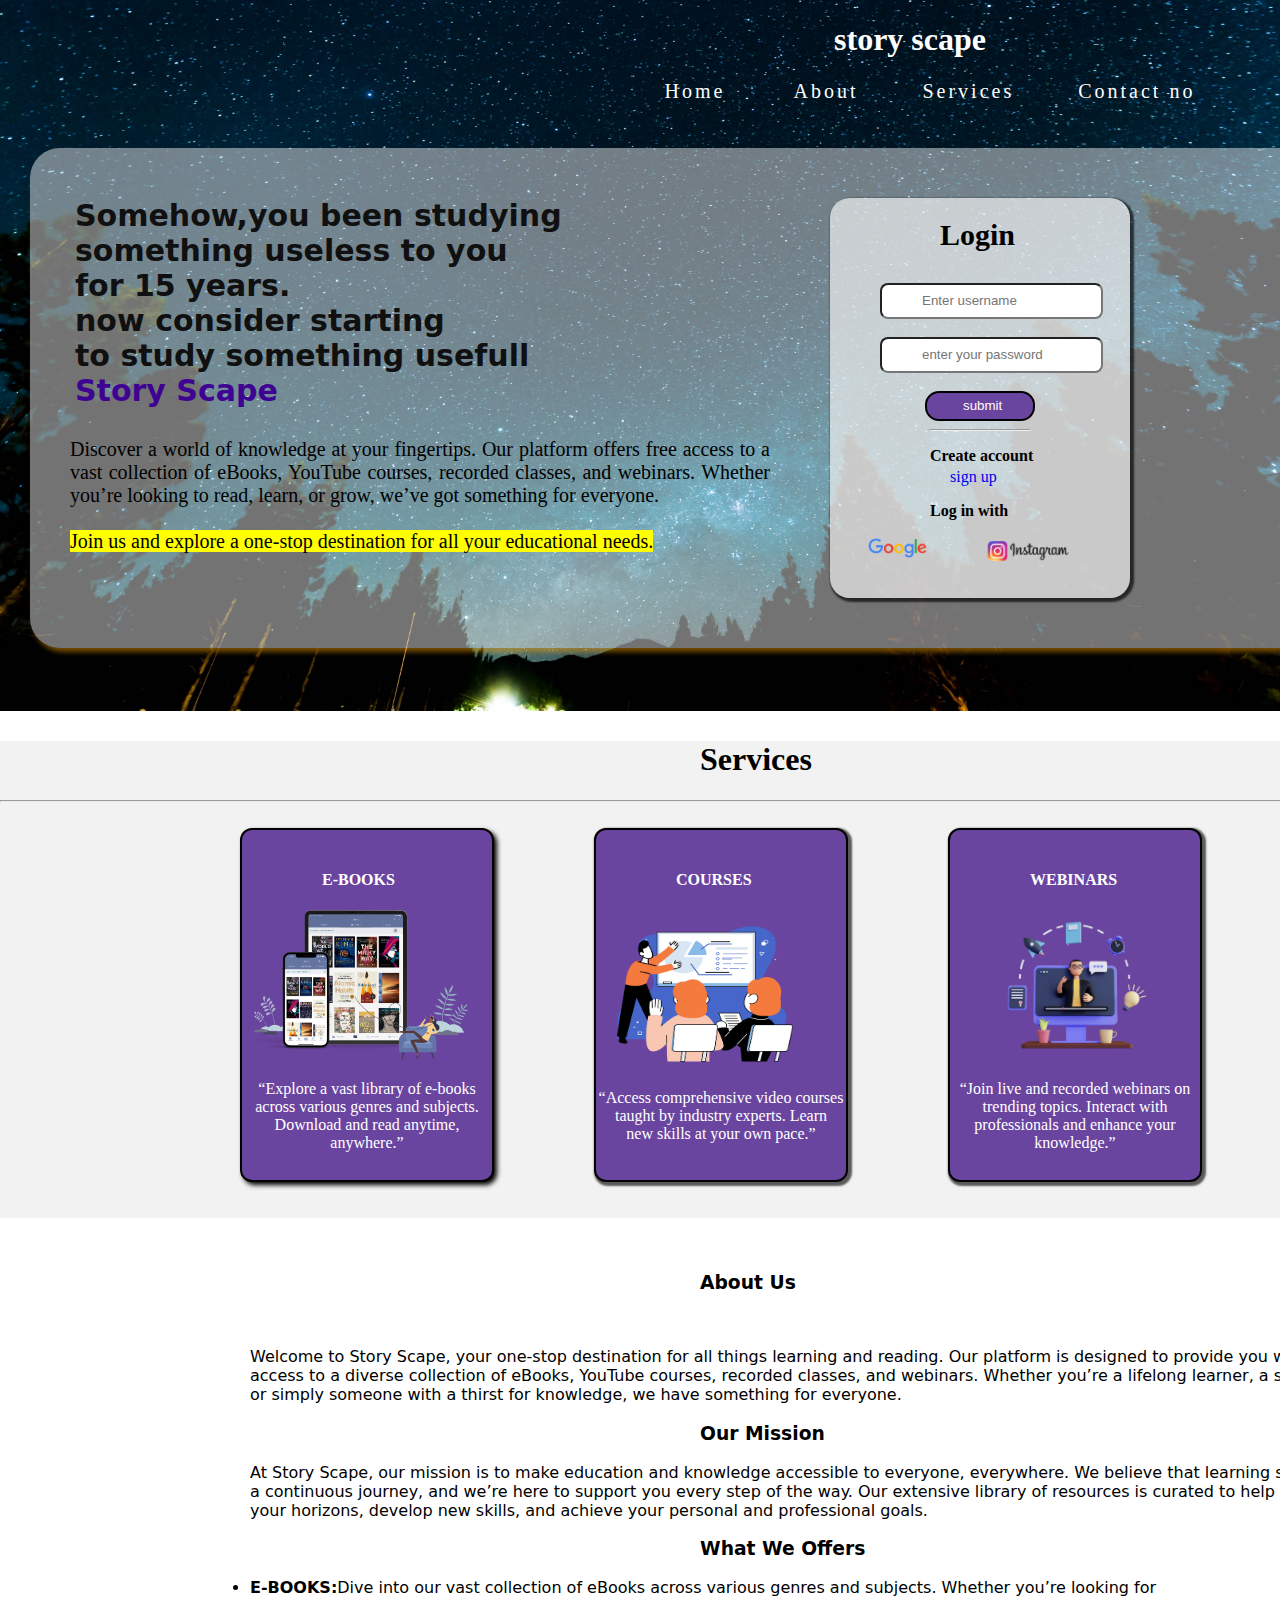
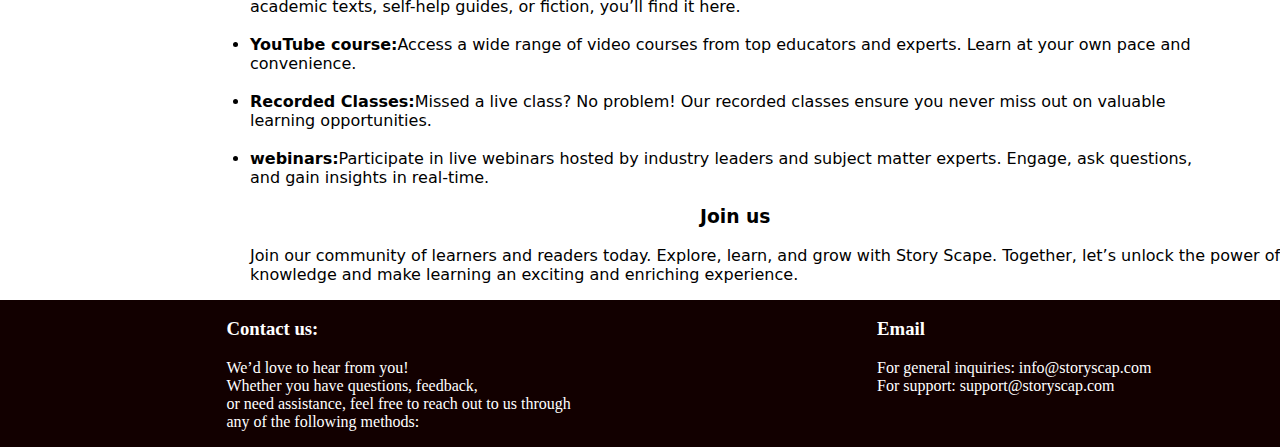
<file: index.html>
<!DOCTYPE html>
<html lang="en">
<head>
    <meta charset="UTF-8">
    <meta name="viewport" content="width=device-width, initial-scale=1.0">
    <title>story scape</title>
    <link rel="stylesheet" href="conect.css">
    <link rel="shortcut icon" href="./img/logo.png" type="image/x-icon">
</head>
<body>
    <div id="start">
        <h1>story scape</h1>
          <nav id="nav" >
            <a href="index.html">Home</a>.
            <a href="#info">About</a>
            <a href="#section">Services</a>
            <a href="#con">Contact no</a>
          </nav>
    </div>

    
<div id="box">
    
        <div id="text">
           <h3><strong>Somehow,you been studying <br> something useless to you <br>for 15 years. <br> now consider starting <br> to study something usefull<br><span id="hed">Story Scape</span></strong></h3>
        <p >Discover a world of knowledge at your fingertips. Our platform offers free access to a vast collection of eBooks, YouTube courses, recorded classes, and webinars. Whether you’re looking to read, learn, or grow, we’ve got something for everyone. <br><br><mark>Join us and explore a one-stop destination for all your educational needs.</mark> </p></strong>
        </div>
    <div id="login">
        <h4>Login</h4>
        <form action="put homepage link">
            <input type="text" placeholder="Enter username" ><br><br>
            <input type="password" placeholder="enter your password"> <br><br>
            <button id="sub"><a href="./frontpage.html">submit</a></button>
            <br><hr width="100px">
            <strong><p>Create account</p></strong>
            <a href="sign up.html" class="sign">sign up</a>
            
            <br>
            <strong><p>Log in with </p></strong>
            <a href=""><img src="./img/google.png" alt="" height="50px"></a>
            <a href=""><img src="./img/IG.png" alt="" height="20px" id="ii"></a>
        </form>
 </div>
    </div><br><br><br><br>
        <div id="section">
            <div id="Services"><strong><h1>Services</h1></strong></div>
            <hr><br>

             <div id="ff">
                  <div id="ebook" >
                      <strong> <h4>E-BOOKS</h4></strong>
                     <img src="./img/ebook.png" alt="" height="150px">
                     <p> “Explore a vast library of e-books across various genres and subjects. Download and read anytime, anywhere.”</p>
     
                      </div>
     
                    <div id="course">
                       <strong><h4>COURSES</h4></strong>
                      <img src="./img/courses2.webp" alt="" height="150" width="200">
                      <p>“Access comprehensive video courses taught by industry experts. Learn <br> new skills at your own pace.”</p>
                     </div>

                         <div id="webinars">
                               <strong><h4>WEBINARS</h4></strong>
                               <img src="./img/webinars.png" alt="" height="150">
                           <p> “Join live and recorded webinars on trending topics. Interact with professionals and enhance your knowledge.”</p>
             </div>
          </div><br><br>
    </div><br><br>


<div id="info">
    
<strong><h3>About Us</h3></strong><br>

<p>Welcome to Story Scape, your one-stop destination for all things learning and reading. Our platform is designed to provide you with free <br>access to a diverse collection of eBooks, YouTube courses, recorded classes, and webinars. Whether you’re a lifelong learner, a student,<br> or simply someone with a thirst for knowledge, we have something for everyone.
</p>
   
        <strong><h3>Our Mission</h3></strong>

        <p>  At Story Scape, our mission is to make education and knowledge accessible to everyone, everywhere. We believe that learning should be <br>a continuous journey, and we’re here to support you every step of the way. Our extensive library of resources is curated to help you expand <br>your horizons, develop new skills, and achieve your personal and professional goals.
    </p>
    
        <h3>What We Offers</h3>
       <ul>
            <li><strong>E-BOOKS:</strong>Dive into our vast collection of eBooks across various genres and subjects. Whether you’re looking for academic texts, self-help guides, or fiction, you’ll find it here.</li><br>
            <li><strong>YouTube course:</strong>Access a wide range of video courses from top educators and experts. Learn at your own pace and convenience.</li><br>
            <li><strong>Recorded Classes:</strong>Missed a live class? No problem! Our recorded classes ensure you never miss out on valuable learning opportunities.</li><br>
            <li><strong>webinars:</strong>Participate in live webinars hosted by industry leaders and subject matter experts. Engage, ask questions, and gain insights in real-time.</li>
        </ul>
        <h3>Join us</h3>
        <p id="pg"> Join our community of learners and readers today. Explore, learn, and grow with Story Scape. Together, let’s unlock the power of <br>knowledge and make learning an exciting and enriching experience.
    </p>
</div>

<div id="con">
<div>
 <h3>Contact us:</h3>
<p>We’d love to hear from you! <br> Whether you have questions, feedback, <br> or need assistance, feel free to reach out to us through <br> any of the following methods:</p>
</div>

<div id="e">
    <h3>Email </h3>
    <p>For general inquiries: info@storyscap.com <br>
        For support: support@storyscap.com <br></p>
</div>

<div id="ad">
    <h3>Address:</h3>
<p>[story scape] <br>
123 Learning Lane, <br>
Knowledge City, <br>
Education State,5000073  <br></p>
</div>
</div>


</body>
</html>
</file>
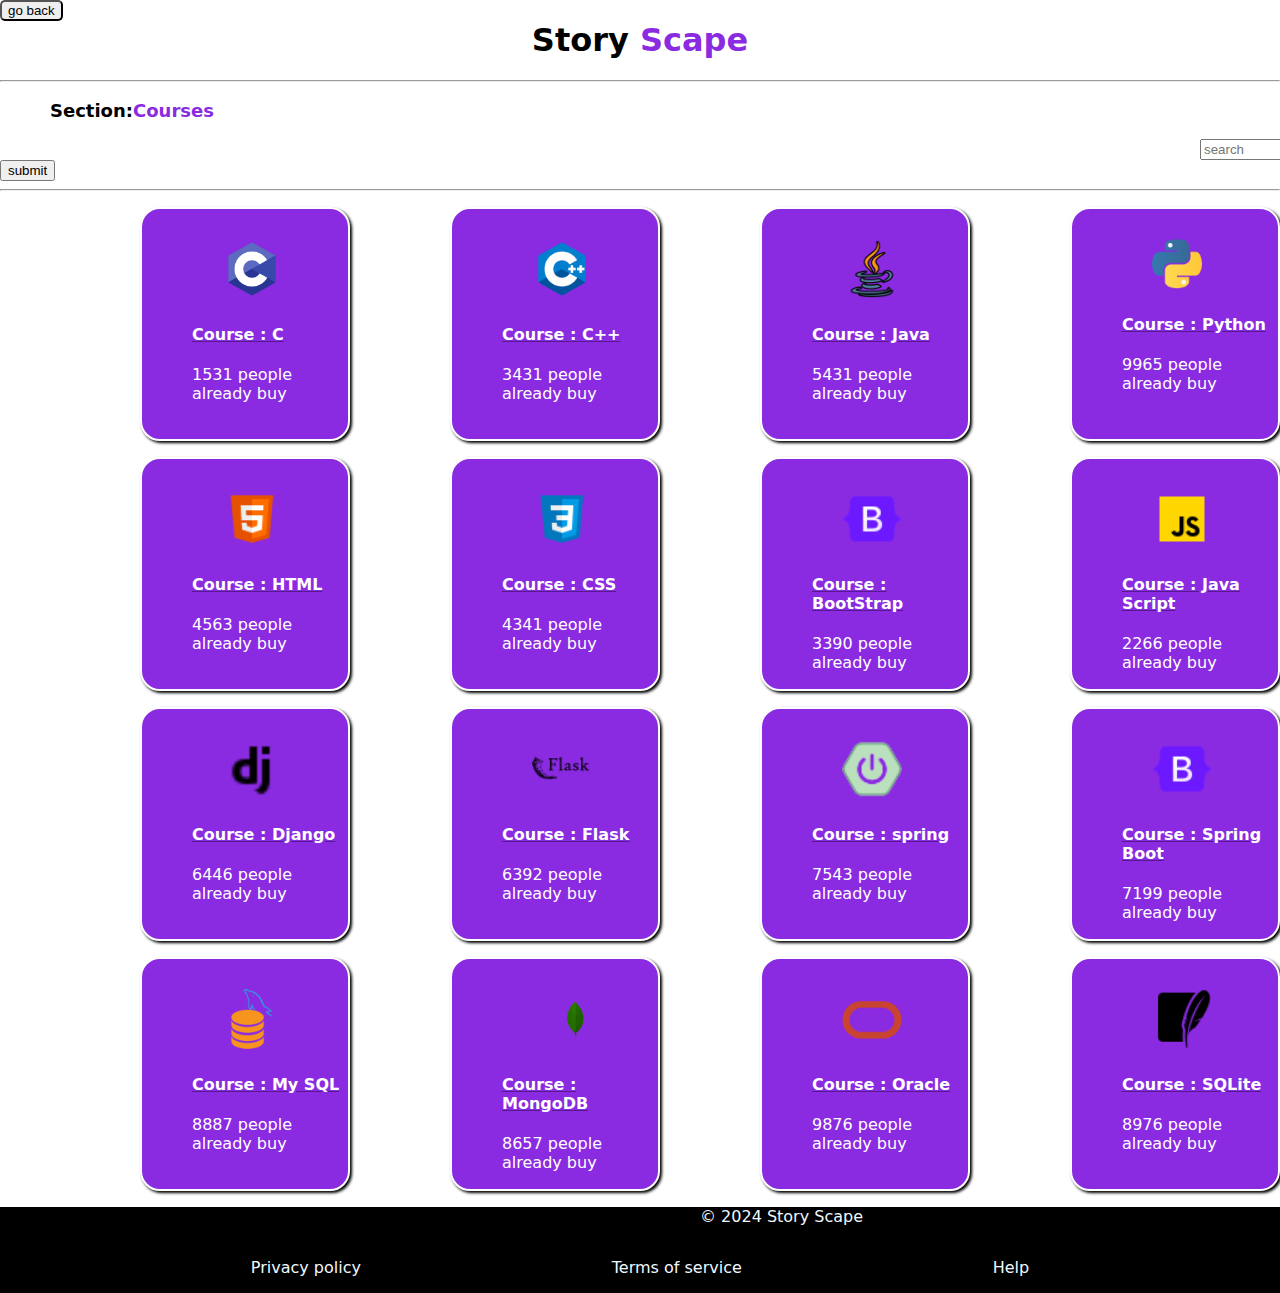
<file: courses.html>
<!DOCTYPE html>
<html lang="en">
<head>
    <meta charset="UTF-8">
    <meta name="viewport" content="width=device-width, initial-scale=1.0">
    <title>Document</title>
    <link rel="stylesheet" href="courses.css">
    <link rel="shortcut icon" href="img/logo.png" type="image/x-icon">
</head>
<body>
    <header>
        <a href="frontpage.html"><button id="bu">go back</button></a>
        <h1>Story <span>Scape</span></h1>
        <hr>
        <h3>Section:<span>Courses</span></h3>
        <input type="text" placeholder="search" id="in">
        <button>submit</button>
        
        <hr>
    </header>

    <main>
      <ul>
        <li>
          <a href=""><img src="img/letter_c.png" alt="lang c" height="60" >
            <h4>Course : C</h4>
        </a><span class="total">1531 people already buy</span></li>

        <li>
          <a href=""><img src="img/letter_c++.png" alt="lang c+" height="60">
            <h4>Course : C++</h4>
        </a><span class="total">3431 people already buy</span></li>

        <li>
          <a href=""><img src="img/letter_java.webp" alt="lang java" height="60">
            <h4>Course : Java</h4>
        </a> <span class="total">5431 people already buy</span></li>

        <li >
          <a href=""><img src="img/letter_python.webp" alt="lang py" height="50" >
            <h4>Course : Python </h4>
          </a><span class="total">9965 people already buy  </span></li>
      </ul>
      <ul>
        <li><a href=""><img src="img/letter html.png" alt="" height="60"><h4>Course : HTML</h4></a><span class="total">4563 people already buy</span></li>
        <li><a href=""><img src="img/letter css.png" alt="" height="60"><h4>Course : CSS</h4></a><span class="total">4341 people already buy</span></li>
        <li><a href=""><img src="img/letter boot.png" alt="" height="60"><h4>Course : BootStrap</h4></a><span class="total">3390 people already buy</span></li>
        <li><a href=""><img src="img/letter js.png" alt="" height="60"><h4>Course : Java Script</h4></a><span class="total">2266 people already buy</span></li>
      </ul>
      <ul>
        <li><a href=""><img src="img/letter dj.png" alt="" height="60"><h4>Course : Django</h4></a><span class="total">6446 people already buy</span></li>
        <li><a href=""><img src="img/letter flsk.png" alt="" height="60"><h4>Course : Flask</h4></a><span class="total">6392 people already buy</span></li>
        <li><a href=""><img src="img/letter spring.png" alt="" height="60"><h4>Course : spring</h4></a><span class="total">7543 people already buy</span></li>
        <li><a href=""><img src="img/letter boot.png" alt="" height="60"><h4>Course : Spring Boot</h4></a><span class="total">7199 people already buy</span></li>
      </ul>
      <ul>
        <li><a href=""><img src="img/letter mysql.png" alt="" height="60"><h4>Course : My SQL</h4></a><span class="total">8887 people already buy</span></li>
        <li><a href=""><img src="img/letter MongoDB.png" alt="" height="60"><h4>Course : MongoDB</h4></a><span class="total">8657 people already buy</span></li>
        <li><a href=""><img src="img/letter ora.png" alt="" height="60"><h4>Course : Oracle</h4></a><span class="total">9876 people already buy</span></li>
        <li><a href=""><img src="img/letter-sqlite.png" alt="" height="60"><h4>Course : SQLite</h4></a><span class="total">8976 people already buy</span></li>
      </ul>

    <footer id="fot">
        <p id="p"> &copy; 2024 Story Scape</p><br>
        <div id="p2">
            <p >Privacy policy </p>
            <p>Terms of service</p>
            <p> Help</p>
        </div>
    </footer>
</body>
</html>
</file>
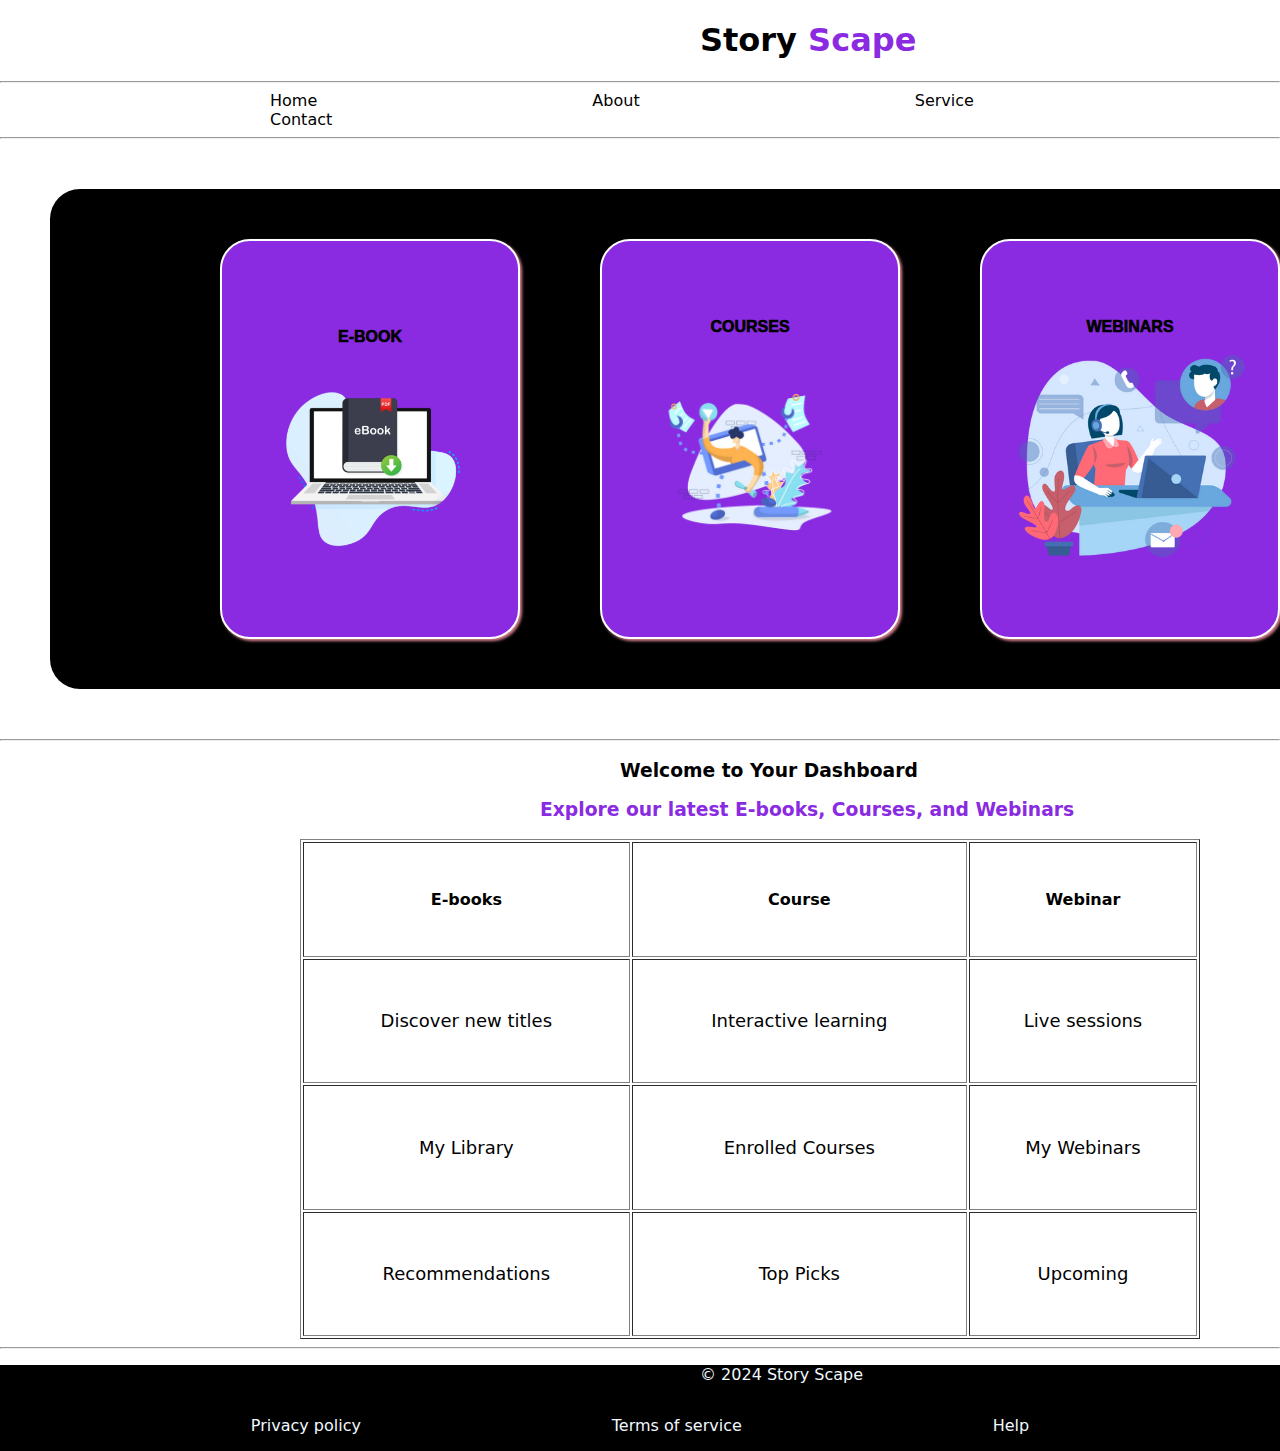
<file: frontpage.html>
<!DOCTYPE html>
<html lang="en">
<head>
    <meta charset="UTF-8">
    <meta name="viewport" content="width=device-width, initial-scale=1.0">
    <title>Menu</title>
    <link rel="stylesheet" href="frontpage.css">
    <link rel="shortcut icon" href="./img/logo.png" type="image/x-icon">
</head>
<body>
    <header id="h">
        <h1 id="title">Story <span>Scape</span></h1>
        
        <hr>
        <a href="./index.html">Home</a>
        <a href="">About</a>
        <a href="">Service</a>
        <a href="">Contact</a>
    </header>
    <hr>
    <div id="tt" >
       <a href="inebook.html"><button id="book"><p>E-BOOK</p>
        <img src="./img/eb2.png" alt="" height="200px" id="eb">
    </button></a>

        <a href="courses.html"><button id="Cou"><p>COURSES</p>
        <img src="./img/css22.webp" alt="" height="220px"></button></a>

        <a href="web.html"><button id="Web"><p>WEBINARS</p>
        <img src="./img/wb3.png" alt="" height="220px"></button></a>
    </div>
<hr>
         <table  id="teb" border="1">
            <h3 id="tb"> Welcome to Your Dashboard <br>
             <h3 id="tb2">Explore our latest E-books, Courses, and Webinars</h3>
            </h3>
        <tr id="ttt">
            <th>E-books</th>
            <th>Course</th>
            <th>Webinar</th>
        </tr>
        <tr>
            <td><a href="">Discover new titles </a></td>
            <td><a href="">Interactive learning</a></td>
            <td><a href=""> Live sessions</a></td>
        </tr>
        <tr>
            <td><a href=""> My Library</a></td>
            <td><a href="">Enrolled Courses</a></td>
            <td><a href=""> My Webinars</a></td>
        </tr>
        <tr>
            <td><a href="">Recommendations</a></td>
            <td><a href="">Top Picks</a></td>
            <td><a href="">Upcoming </a></td>
        </tr>
    </table>
<hr>
<footer id="fot">
    <p id="p"> &copy; 2024 Story Scape</p><br>
    <div id="p2">
        <p >Privacy policy </p>
        <p>Terms of service</p>
        <p> Help</p>
    </div>
</footer>
</body>
</html>
</file>
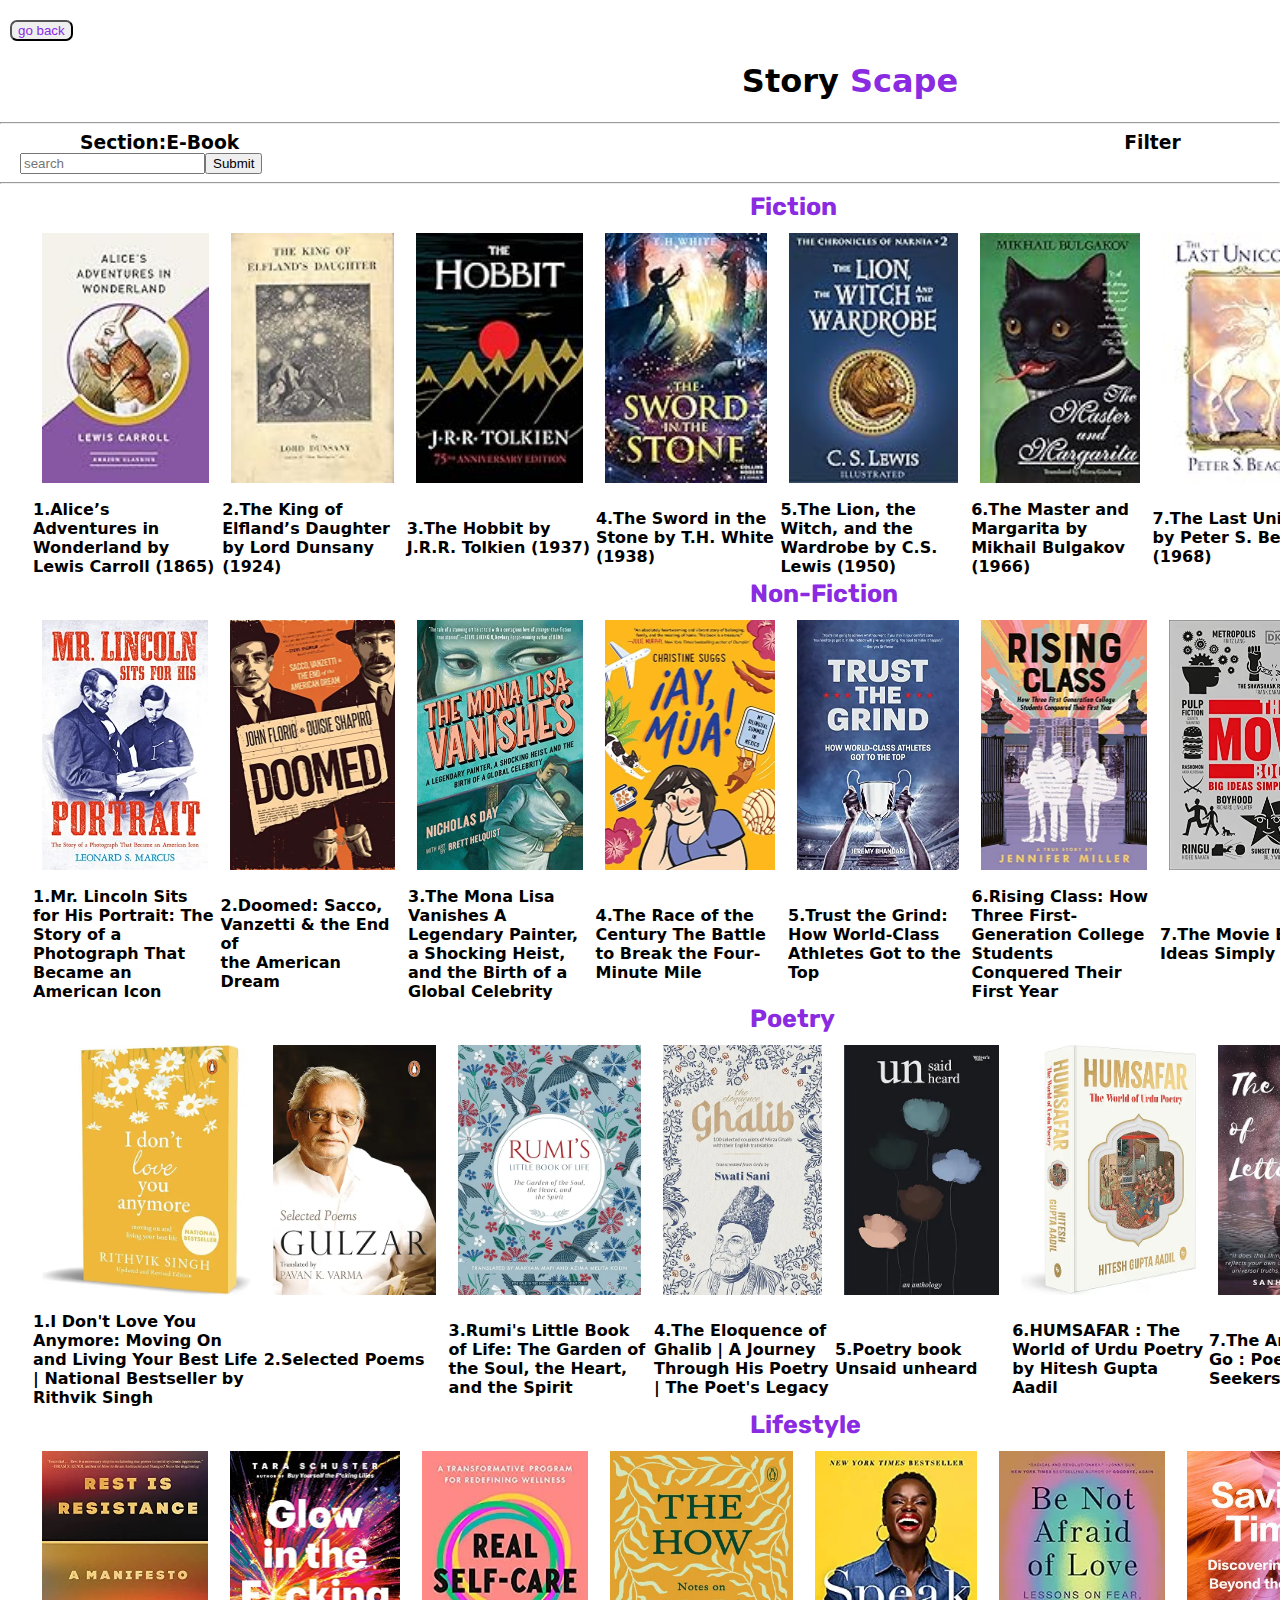
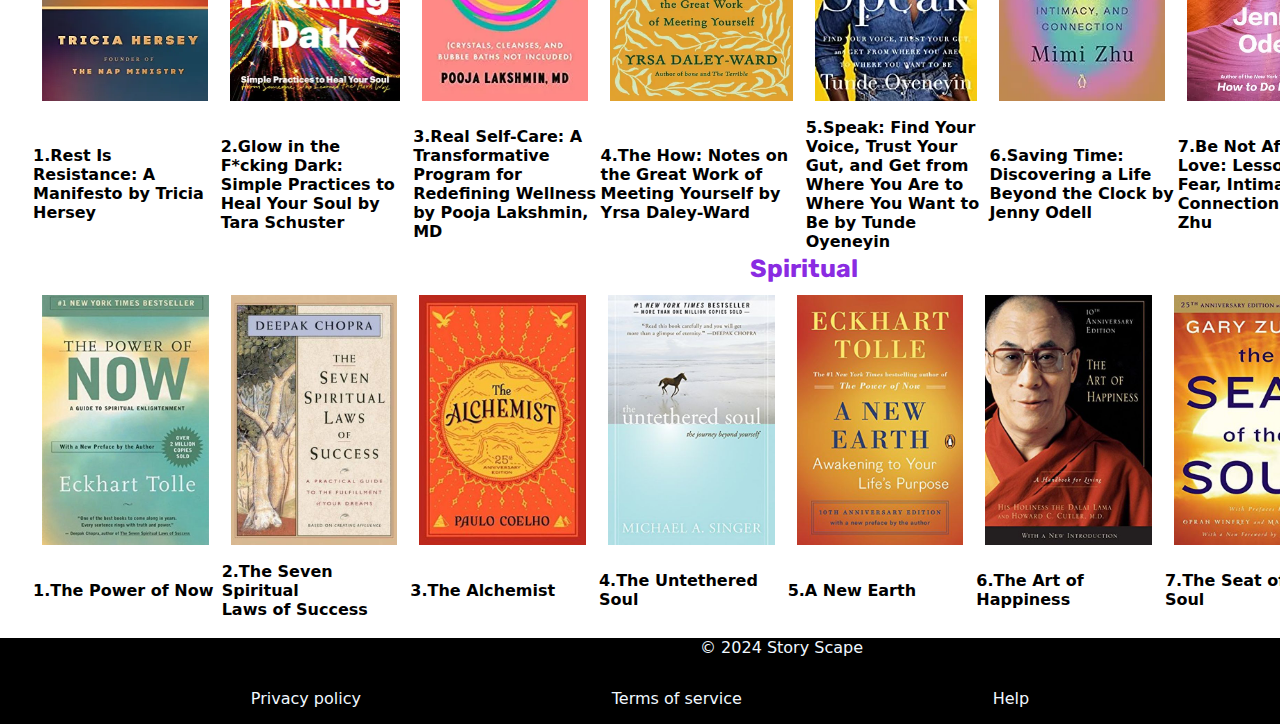
<file: inebook.html>
<!DOCTYPE html>
<html lang="en">
<head>
    <meta charset="UTF-8">
    <meta name="viewport" content="width=device-width, initial-scale=1.0">
    <title>E-book</title>
    <link rel="stylesheet" href="inebook.css">
    <link rel="shortcut icon" href="logo.png" type="image/x-icon">
</head>
<body>
    <header>
        <a href="./frontpage.html"><button id="go">go back </button></a>
        <div id="he"><h1>Story <span>Scape</span></h1>
        <hr>
        <h3>Section:E-Book</h3> <h3 id="fi">Filter</h3>
        <input type="text" placeholder="search" id="src"><button>Submit</button>
        
    </div>
        <hr>
     </header>

    <main>
        <div id="cat">Fiction</div>
        <table id="books">
            <th><img src="./img/f1.jpg" alt="" height="250px" > </th>
            <th><img src="./img/f2.jpg" alt="" height="250"></th>
            <th><img src="./img/f3.jpg" alt="" height="250"></th>
            <th><img src="./img/f4.jpg" alt="" height="250"></th>
            <th><img src="./img/f5.jpg" alt="" height="250"></th>
            <th><img src="./img/f6.jpg" alt="" height="250"></th>
            <th><img src="./img/f7.jpg" alt="" height="250"></th>
             <tr>
                <td><b>1.Alice’s Adventures in Wonderland by Lewis Carroll (1865)</b></td>
                <td><b>2.The King of Elfland’s Daughter by Lord Dunsany (1924)</b></td>
                <td><b>3.The Hobbit by J.R.R. Tolkien (1937)</b></td>
                <td><b>4.The Sword in the Stone by T.H. White (1938)</td>
                <td><b>5.The Lion, the Witch, and the Wardrobe by C.S. Lewis (1950)</td>
                <td><b>6.The Master and Margarita by Mikhail Bulgakov (1966)</td>
                <td><b>7.The Last Unicorn by Peter S. Beagle (1968)</td>
             </tr>
        </table>
        
            <div id="cat">Non-Fiction</div>
        <table id="books">
            <th><img src="./img/n1.webp" alt="" height="250"></th>
            <th><img src="./img/n2.webp" alt="" height="250"></th>
            <th><img src="./img/n3.webp" alt="" height="250"></th>
            <th><img src="./img/n4.webp" alt="" height="250"></th>
            <th><img src="./img/n5.webp" alt="" height="250"></th>
            <th><img src="./img/n6.webp" alt="" height="250"></th>
            <th><img src="./img/n7.webp" alt="" height="250"></th>

            <tr>
                <td><b>1.Mr. Lincoln Sits for His Portrait: The Story of a Photograph That Became an American Icon</b></td>
                <td><b>2.Doomed: Sacco, Vanzetti & the End of <br>the American Dream</b></td>
                <td><b>3.The Mona Lisa Vanishes A Legendary Painter, a Shocking Heist,<br> and the Birth of a Global Celebrity</b></td>
                <td><b>4.The Race of the Century The Battle to Break the Four-Minute Mile</b></td>
                <td><b>5.Trust the Grind: How World-Class Athletes Got to the Top</b></td>
                <td><b>6.Rising Class: How Three First-Generation College Students Conquered Their First Year</b></td>
                <td><b>7.The Movie Book: Big Ideas Simply Explained</b></td>
            </tr>
        </table>

        <div id="cat">Poetry</div>
        <table id="books">
            <th><img src="./img/p1.webp" alt="" height="250px"></th>
            <th><img src="./img/p2.webp" alt="" height="250px"></th>
            <th><img src="./img/p3.webp" alt="" height="250px"></th>
            <th><img src="./img/p4.webp" alt="" height="250px"></th>
            <th><img src="./img/p5.webp" alt="" height="250px"></th>
            <th><img src="./img/p6.webp" alt="" height="250px"></th>
            <th><img src="./img/p7.webp" alt="" height="250px"></th>
        
        <tr><td>
           <b>1.I Don't Love You Anymore: Moving On and Living Your Best Life | National Bestseller by Rithvik Singh </b></td>
           <td><b>2.Selected Poems </b></td>
           <td><b>3.Rumi's Little Book of Life: The Garden of the Soul, the Heart, and the Spirit</b></td>
           <td><b>4.The Eloquence of Ghalib | A Journey Through His Poetry | The Poet's Legacy</b></td>
           <td><b>5.Poetry book Unsaid unheard</b></td>
           <td><b>6.HUMSAFAR : The World of Urdu Poetry by Hitesh Gupta Aadil</b></td>
           <td><b>7.The Art of Letting Go : Poetry for the Seekers</b></td>
        </tr>
        </table>
        <div id="cat">Lifestyle</div>
        <table id="books">
            <th><img src="./img/l1.webp" alt="" height="250"></th>
            <th><img src="./img/l2.webp" alt="" height="250"></th>
            <th><img src="./img/l3.webp" alt="" height="250"></th>
            <th><img src="./img/l4.webp" alt="" height="250"></th>
            <th><img src="./img/l5.webp" alt="" height="250"></th>
            <th><img src="./img/l6.webp" alt="" height="250"></th>
            <th><img src="./img/l7.webp" alt="" height="250" ></th>


            <tr>
                <td><b>1.Rest Is Resistance: A Manifesto by Tricia Hersey</b></td>
                <td><b>2.Glow in the F*cking Dark: Simple Practices to Heal Your Soul by Tara Schuster</b></td>
                <td><b>3.Real Self-Care: A Transformative Program for Redefining Wellness by Pooja Lakshmin, MD</b></td>
                <td><b>4.The How: Notes on the Great Work of Meeting Yourself by Yrsa Daley-Ward</b></td>
                <td><b>5.Speak: Find Your Voice, Trust Your Gut, and Get from Where You Are to Where You Want to Be by Tunde Oyeneyin</b></td>
                <td><b>6.Saving Time: Discovering a Life Beyond the Clock by Jenny Odell</b></td>
                <td><b>7.Be Not Afraid of Love: Lessons on Fear, Intimacy, and Connection by Mimi Zhu</b></td>
            </tr>
        </table>

        <div id="cat"> Spiritual</div>
        <table id="books">
            <th><img src="./img/s1.jpg" alt=""  height="250"></th>
            <th><img src="./img/s2.jpg" alt="" height="250"></th>
            <th><img src="./img/s3.jpg" alt="" height="250"></th>
            <th><img src="./img/s4.jpg" alt="" height="250"></th>
            <th> <img src="./img/s5.jpg" alt="" height="250"></th>
            <th><img src="./img/s6.jpg" alt="" height="250"></th>
            <th><img src="./img/s7.jpg" alt="" height="250"></th>
            <th><img src="./img/s8.jpg" alt="" height="250"></th>

            <tr>
                <td><b>1.The Power of Now</b></td>
                <td><b>2.The Seven Spiritual <br>Laws of Success</b></td>
                <td><b>3.The Alchemist</b></td>
                <td><b>4.The Untethered Soul</b></td>
                <td><b>5.A New Earth</b></td>
                <td><b>6.The Art of Happiness</b></td>
                <td><b>7.The Seat of the Soul</b></td>
                <td><b>8.Autobiography of a Yogi</b></td>
            </tr>
        </table>
         </main>

    <footer id="fo">
        <p id="p"> &copy; 2024 Story Scape</p><br>
    <div id="p2">
        <p >Privacy policy </p>
        <p>Terms of service</p>
        <p> Help</p>
    </div>
    </footer>
    
</body>
</html>
</file>
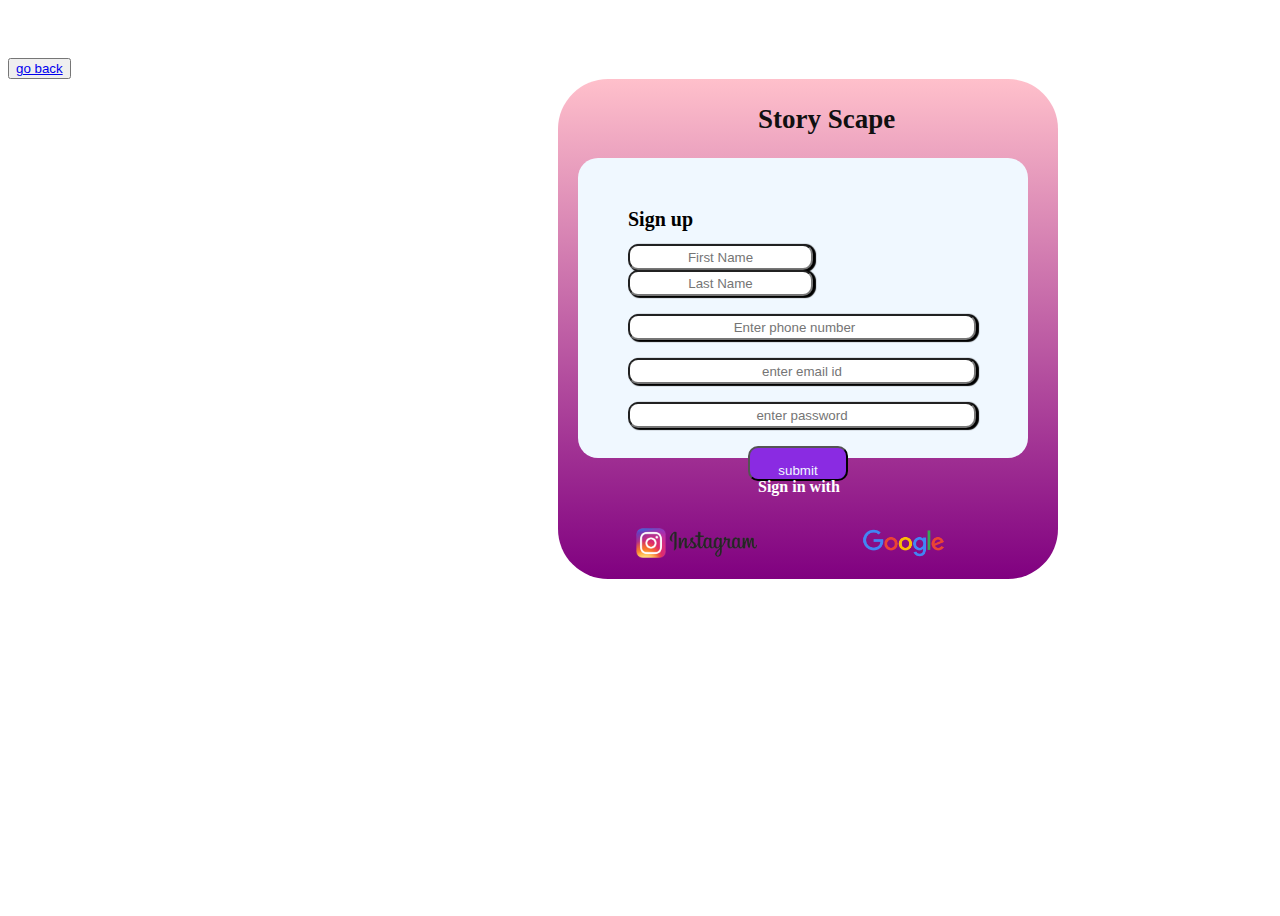
<file: sign up.html>
<!DOCTYPE html>
<html lang="en">
<head>
    <meta charset="UTF-8">
    <meta name="viewport" content="width=device-width, initial-scale=1.0">
    <title>sign in</title>
    <link rel="stylesheet" href="sign up.css">
    <link rel="shortcut icon" href="logo.png" type="image/x-icon">
    
</head>
<body>
    <div id="b"><button><a href="index.html">go back</a></button></div>
        <div id="f">
            <div id="h"><h2>Story Scape</h2></div>

            <div id="l">
                <h4>Sign up </h4>
                <form action="./frontpage.html" id="for">
                <input type="text" id="fn" placeholder="First Name">
                <input type="text" id="ln" placeholder="Last Name"> <br><br>
                <input type="number" placeholder="Enter phone number" id="number"> <br><br>
                <input type="email" placeholder="enter email id" id="email"> <br><br>
                <input type="password" placeholder="enter password" id="password"> <br><br>
                <button id="s"><p>submit</p></button>
                </form>
            </div>

            <div id="or"> 
                <p>Sign in with </p>
                <img src="./img/IG.png" height="30px" id="ig">
                <img src="./img/google.png" alt="" height="80px" id="goo">
            </div>
        
        </div>


</body>
</html>
</file>
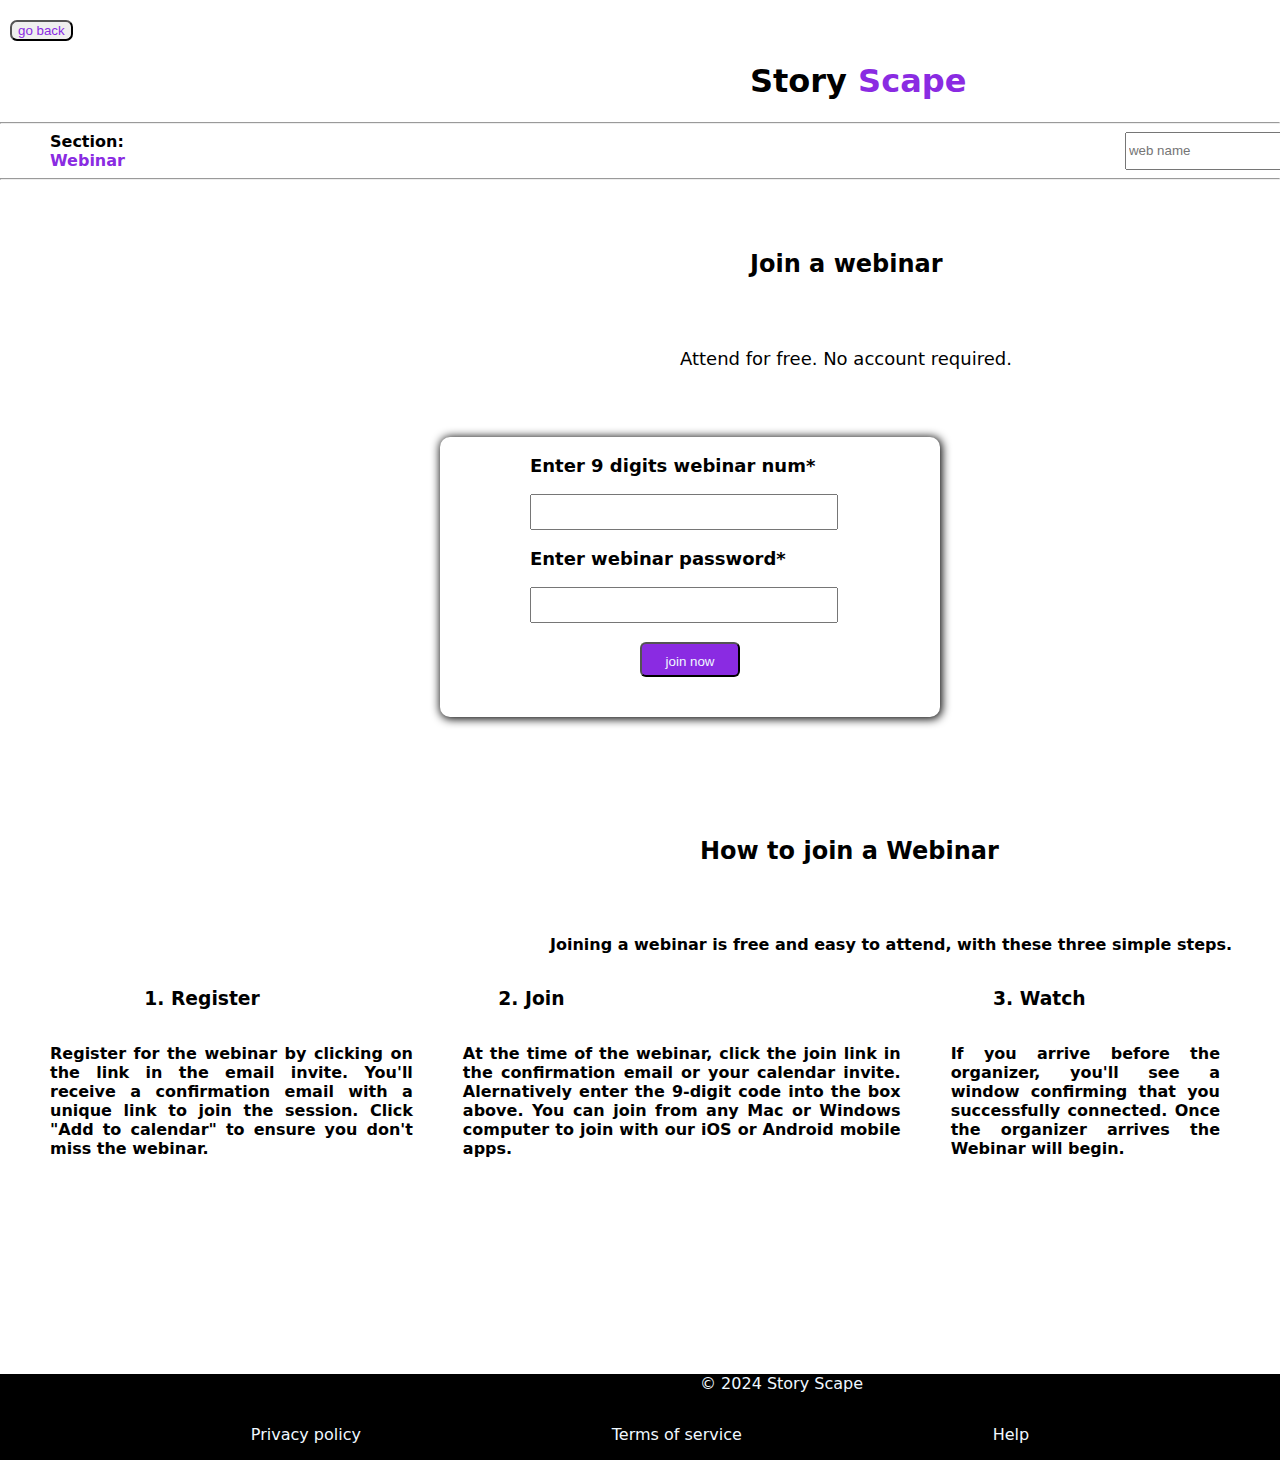
<file: web.html>
<!DOCTYPE html>
<html lang="en">
<head>
    <meta charset="UTF-8">
    <meta name="viewport" content="width=device-width, initial-scale=1.0">
    <title>Story Scape-web</title>
    <link rel="stylesheet" href="web.css">
    <link rel="shortcut icon" href="img/logo.png" type="image/x-icon">
</head>
<body>
    <a href="frontpage.html"><button id="go">go back</button></a>
    <h1>Story <span class="col">Scape</span></h1>
    <hr>
    <div id="top"><Section>Section: <span class="co">Webinar</span></Section> <input type="text" placeholder="web name"  class="se"><button>Search</button></div>
    <hr>
    <h2>Join a webinar</h2>
    <p id="aa">Attend for free. No account required.</p>
 <div class="de">
        <div class="dd">
            <form action="frontpage.html">
                <p class="data">Enter 9 digits webinar num*</p>
                <input type="number" id="num">
               <p class="data">Enter webinar password*</p>
               <input type="password" id="num"><br> 
               <button class="but"> join now</button>
                </form>
        </div>
 </div>

    <section>
       <h2 class="h">How to join a Webinar</h2>
       <p class="j">Joining a webinar is free and easy to attend, with these three simple steps.</p>
       <div  class="z load" >
        <h3 >1. Register</h3>
        <h3>2. Join</h3>
        <h3 style="margin-left: 190px;">3. Watch</h3>
       </div>
     
       <div class="z reg">
        
        <p>Register for the webinar by clicking on the link in the email invite. You'll receive a confirmation email with a unique link to join the session. Click "Add to calendar" to ensure you don't miss the webinar.</p>
        <p>At the time of the webinar, click the join link in the confirmation email or your calendar invite. Alernatively enter the 9-digit code into the box above. You can join from any Mac or Windows computer to join with our iOS or Android mobile apps.</p>
        <p>If you arrive before the organizer, you'll see a window confirming that you successfully connected. Once the organizer arrives the Webinar will begin.</p>

       </div>
 </section>

 <footer id="fo">
    <p id="p"> &copy; 2024 Story Scape</p><br>
<div id="p2">
    <p >Privacy policy </p>
    <p>Terms of service</p>
    <p> Help</p>
</div>
</footer>

</body>
</html>
</file>
<file: conect.css>
body{ 
    
    height: 690px; 
    width: 1500px;
    background-image:url(./img/sky.jpg);
    background-position:bottom;
    background-size: cover;
    background-repeat: no-repeat;
    overflow-x: hidden;
    margin: 0px;
}
html{
    scroll-behavior: smooth;
}
#start{
    
    width: 100vh;
    text-align: center;
    margin-left: 55vh;
   
}
#start h1{
    color: white;
    padding-right: 70px;
   
}
#nav{
    width: 90vh;
    padding-right: 10px;
    margin-left: 30px;
    
}
#nav a:hover{
    color: #6a459f;
    background-color: rgba(255, 255, 255, 0.693);
}
#nav a{
    color:white; 
    text-decoration: none;
    margin: 30px;
    font-size: 20px;
    letter-spacing: 3px;  
}

#text p{
   font-size: 20px;
   width: 700px;
   padding-left: 40px;
   text-align: justify;
   
}
#text h3{
  color: rgb(16, 16, 16);
  font-size:30px;
  padding-left: 45px;
  margin-top: 50px;
  font-family: system-ui, -apple-system, BlinkMacSystemFont, 'Segoe UI', Roboto, Oxygen, Ubuntu, Cantarell, 'Open Sans', 'Helvetica Neue', sans-serif;
}
#hed{
    color: #3f0394;
    
}
#box{
    height: 500px;
    width: 160vh;
    background-color: rgba(255, 255, 255, 0.451);
    color: black;
    margin: auto;
    margin-top: 5vh;
    border-radius: 30px;
    box-shadow: 3px 4px 5px rgba(255, 166, 0, 0.46);
    display: flex;
}
#login{
    height:400px;
    width: 300px;
    background-color:#f2f2f2ae;
    margin-top: 50px;
    margin-left: 60px;
    border-radius: 20px;
    box-shadow: 2px 2px 2px 2px rgba(0, 0, 0, 0.668);
    
}
#login h4{
    color: black;
    padding-left: 110px;
    padding-bottom: 20px;
    font-size: 30px;
    margin-top: 20px;
    height:5px;
    
}
#login input{
    margin-left: 50px;
    padding-left: 40px;
    height: 30px;
    border-radius: 8px;

}
#login button{
    width: 110px;
    height: 30px;
    margin-left: 95px;
    background-color:#6a459f;
    border-radius: 14px;
    border: 2px solid rgb(0, 0, 0);
    cursor: pointer;
}
#sub a{
    color:rgb(255, 252, 252);
    padding-right: 100px;
    text-decoration: none;
}
#sub:hover{
color: #fff;
background-color: #120000;
}
.sign{margin-left: 90px;
    margin-bottom: 10px;
    text-decoration: none;
    
}
#login p{
    padding-left: 100px;
    height: 5px
    
}
#login a{
    padding-left: 30px;
    
}
#ii{
    padding-bottom: 12px;
}
#Services h1{
padding-left: 700px;

}
#ebook{
    background-color: #6a459f;
    
    color: #fff;
    width: 250px;
    height: 350px;
    margin-left: 200px;
    border: 2px solid black;
    box-shadow: 3px 3px 5px rgb(0, 0, 0);
    border-radius: 12px;
   
}
#ebook:hover{
    transform:scale(1.1);
}
#ebook h4{
    padding-left: 80px;
    padding-top: 20px;
}

   
#course {
    background-color:#6a459f;
    color: #fff;
    width: 250px;
    height: 350px;
    border-radius: 12px;
    margin-left: 100px;
    border: 2px solid black;
    box-shadow: 2px 2px 2px 2px rgba(0, 0, 0, 0.63);
}
#course:hover{
    transform: scale(1.1);
}
#course h4{
    padding-left: 80px;
    padding-top: 20px;
    
}

#course img{
    margin-top: 1vh;
    padding-left: 9px;
  
  
}


#webinars {
    height: 350px;
    width: 250px;
    background-color: #6a459f;
    color: #fff;
    margin-left: 100px;
    border-radius: 12px;
    border: 2px solid black;
    box-shadow: 2px 2px 2px 2px rgba(0, 0, 0, 0.63);

}
#webinars:hover{
    transform: scale(1.1);

}
#webinars h4{
padding-left: 80px;
padding-top: 20px;
}
#webinars img{
    padding-left: 20px;
    
    height: 150px;
}

#ff{
    display: flex;
    padding-left: 40px;
}
#section p{
   
    text-align: center;
    padding: auto;
}
#section{
    background-color: #f2f2f2;
}
#info{
    font-family: system-ui, -apple-system, BlinkMacSystemFont, 'Segoe UI', Roboto, Oxygen, Ubuntu, Cantarell, 'Open Sans', 'Helvetica Neue', sans-serif;
}
#con {
    display: flex;
    background-color:#120000;
    color: #fff;
    width: 205vh;
    justify-content: space-evenly;
}
#e{
    padding-left: 80px;
}
#ad{
    padding-left: 80px;
}
#info h3{
    align-items: center;
    padding-left: 700px;
}
#info p{
    padding-left: 250px;

}
#info ul{ width: 950px;
    padding-left: 250px;

}
</file>
<file: courses.css>
body{
    
        font-family: system-ui, -apple-system, BlinkMacSystemFont, 'Segoe UI', Roboto, Oxygen, Ubuntu, Cantarell, 'Open Sans', 'Helvetica Neue', sans-serif;
        padding: 0px;
        margin: 0px;
        height: 100vh;
        width: 100vw;
        overflow-x: hidden;
}

#bu{
    text-decoration: none;
    border-radius: 5px;
    color: black;
    cursor: pointer;
    
}
h1{
    text-align: center;
    margin-top:0px;
}
span{
    color: blueviolet;
}
h3{
    font-size: large;

    width: 130px;
    padding-left: 50px;
}
#in{
    margin-left: 1200px;
    margin-top:0vh;
    width: 200px;
    height: 15px;
}
#lan{
    margin-bottom: 50px;
    display: flex;
    padding-left: 200px;
    gap: 90px;
}
#c{
    height: 100px;
    width: 80px;
    background-color: blueviolet;

}
#p{
    padding-left: 700px;
    height:0px;
    color: aliceblue;
    }
#p2{
        display: flex;
      justify-content:space-evenly;
      color: aliceblue;
}
#fot{
        background-color: black;
        
}
ul{
    display: flex;
    
}
li:hover{
    transform: scale(1.1);

}
li{
    list-style: none;
    height:200px;
    width: 170px;
    background-color:blueviolet;
    border: 2px solid white;
    border-radius: 20px;
    box-shadow: 2px 2px 3px;
    padding-left: 50px;
    margin-left: 100px;
    align-items: center;
    padding-top: 30px;
    cursor: pointer;
}
h4{
    color: white;
    text-decoration: none;
    text-align:start;
}
img{
    padding-left: 30px;
}
.total{
    color: white;
    padding-right:30px;
    text-align: center;

}
</file>
<file: frontpage.css>
body{
    font-family: system-ui, -apple-system, BlinkMacSystemFont, 'Segoe UI', Roboto, Oxygen, Ubuntu, Cantarell, 'Open Sans', 'Helvetica Neue', sans-serif;
    padding: 0px;
    margin: 0px;

}
#title{
    padding-left: 700px;
}

#title span{
    color: blueviolet;
}
#h a{
    
    width:0vh;
    padding-left: 70px;
    margin-left: 200px;
    text-decoration: none;
    color: black;
}
#h a:hover{
    color: blueviolet;
    -ms-zoom-animation:default;
}
#tt{
    width: 1300px;
    display: flex;
    background-color: black;
    padding: 50px;
    margin: 50px;
    justify-content: center;
    gap:80px;
    border-radius: 30px;
}
#book{
    width: 300px;
    height: 400px;
    background-color:blueviolet;
    border-radius: 30px;
    border: 2px solid white;
    box-shadow: 2px 2px 3px  rgb(217, 130, 144);
    
}
#book:hover{
    transform: scale(1.1);

}
#book p{
    
    font-size: medium;
    font-weight: 1000;
}
#Cou{
    width: 300px;
    height: 400px;
    background-color:blueviolet;
   border-radius: 30px;
   border: 2px solid white;
   box-shadow: 2px 2px 3px rgb(217, 130, 144);
}
#Cou:hover{
    transform: scale(1.1);
}
#Cou p{
    
    font-size:medium;
    font-weight: 1000;
}
#Web{
    width: 300px;
    height: 400px;
    background-color:blueviolet;
    border-radius: 30px;
    border: 2px solid white;
    box-shadow: 2px 2px 3px rgb(217, 130, 144);
}
#Web:hover{
    transform: scale(1.1);
}
#Web p{
   
    font-weight: 1000;
    font-size: medium;
}
#tb {
    padding-left: 620px;
   
}
#tb2{
    padding-left: 540px;
    color: blueviolet;
}
#teb{
    margin-left: 300px;
    height: 500px;
    width: 900px;
    text-align: center;
}
#teb a{
    text-decoration: none;
    color: black;
    font-size: large;
    font-weight:500;
   
}
#p{
padding-left: 700px;
height:0px;
color: aliceblue;
}
#p2{
    display: flex;
  justify-content:space-evenly;
  color: aliceblue;
}
#fot{
    background-color: black;
}
</file>
<file: inebook.css>
@import url('https://fonts.googleapis.com/css2?family=Oswald:wght@200..700&family=Rubik:ital,wght@0,300..900;1,300..900&display=swap');
body{
    font-family: system-ui, -apple-system, BlinkMacSystemFont, 'Segoe UI', Roboto, Oxygen, Ubuntu, Cantarell, 'Open Sans', 'Helvetica Neue', sans-serif;
    padding: 0px;
    margin: 0px;
    height: 100vh;
    width: 100vw;
    overflow-x: hidden;
}
#he h1{
    text-align: center;
    width: 100vh;
    margin-left: 200px;
    padding-left: 200px;
}
#he span{color: blueviolet;
}
#he h3{
    padding-left: 80px;
    display: inline;
}
#fi{
    margin-left: 800px;
}
#src{
    margin-left:20px;
}
#go{
    margin-top: 20px;
    margin-left: 10px;
    border-radius:7px;
    cursor:pointer;
    color: blueviolet;
}
#cat{
    padding-left: 750px;
    font-size: large;
    font-weight: 700;
    font-size: 25px;
    color: blueviolet;
    font-family:"Rubik", sans-serif;
    
    
}
#books{
    padding-left: 30px;
    gap: 10px;
    
}
th{
    padding: 10px;
    text-align:justify;
}
#p{
    padding-left: 700px;
    height:0px;
    color: aliceblue;
    }
    #p2{
        display: flex;
      justify-content:space-evenly;
      color: aliceblue;
    }
#fo{
    background-color: black;
}
</file>
<file: sign up.css>
body{
   
    background-repeat: no-repeat;
    height: 100vh;
    background-size: cover;
    
}
#b{
    padding-top:50px;
    text-decoration: none;
}
#l{
    height:200px;
    width: 350px;
    background-color: aliceblue;
    border-radius:20px;
    padding: 50px;
    margin:20px;
}
#l h4{
    height:10px;
    margin-top:0px;
    font-size:20px;
   }
#s{
    border-radius: 10px;
    width: 100px;
    background-color: blueviolet;
    color: aliceblue;
    cursor: pointer;
    height: 35px;
    margin-left: 120px;
}
#s:hover{
background-color: black;
}
#f{
    background:linear-gradient(pink,purple);
    width: 500px;
    height: 500px;
    margin-left: 550px;
    border-radius: 50px;
}
#h{
    padding-left:200px;
    padding-top: 3px;
    color: rgb(16, 16, 17);
    font-size: large;
}
#or p{
    padding-left: 200px;
    font-weight: bolder;
    width: 100px;
    margin-bottom: 20px;
    height: 10px;
}
#or{
    height: 30px;
    color: white;
    
}
#ig{
    padding-left: 50px;
    margin-bottom: 80px;
    padding-top: 10px;
}
#goo{
    padding-left: 60px;
    padding-bottom: 60px;
    height: 70px;
}
#for input{
    border-radius: 10px;
    text-align: center;
    box-shadow: 2px 1px 1px 1px;
    height:20px;
}
#number{
    width: 340px;
}
#email{
    width: 340px;
}
#password{
    width: 340px;
}
</file>
<file: web.css>
body{
    font-family: system-ui, -apple-system, BlinkMacSystemFont, 'Segoe UI', Roboto, Oxygen, Ubuntu, Cantarell, 'Open Sans', 'Helvetica Neue', sans-serif;
    padding: 0px;
    margin: 0px;
    height: 100vh;
    width: 100vw;
    overflow-x: hidden;


}
h1{
    padding-left: 750px;
}
.col{
    color: blueviolet;
}
.co{
    color: blueviolet;
}
section{
    font-weight: 700;
    padding-left:50px;
}
#top{
    display: flex;
    
}
.se{
    margin-left:1000px;
}
h2{
    padding-left: 750px;
    padding-top: 50px;
}
#aa{
    font-size: large;
    font-weight: 500;
    padding-left: 680px;
    padding-top: 50px;
}
.de{
    padding-top: 50px;
    display: flex;
    justify-content: center;
}
.data{
    font-size: large;
    font-weight: 600;
    margin-left: 90px;
}
#num{
    width:300px;
    height:30px;
    display: flex;
    margin-left:90px;
}
#num:hover{
    box-shadow:1px 1px 1px 1px blueviolet;
}
.dd{
   margin-left: 100px;
    border: 50px;
    box-shadow: 1px 1px 10px 1px;
    border-radius:10px;
    height: 280px;
    width: 500px;
    
}
.but{
    margin-left:200px;
    padding: 10px;
    width: 100px;
    height: 35px;
    border-radius: 6px;
    background-color: blueviolet;
    color:aliceblue;
}
.h{
    padding-left: 650px;
    padding-top: 100px;
}
.j{
    padding-left:500px;
    padding-top:50px;
}
.z{
   display: flex;
    gap: 50px;
}
.load{
    justify-content: space-around;
    margin-right: 100px;

}
.reg{
   
    display: flex;
    justify-content: space-between;
    margin-right: 60px;
    text-align: justify;
    margin-bottom:200px;
}
.but:hover{
    cursor: pointer;
}
#p{
    padding-left: 700px;
    height:0px;
    color: aliceblue;
    }
    #p2{
        display: flex;
      justify-content:space-evenly;
      color: aliceblue;
    }
#fo{
    background-color: black;
}
#go{
    margin-top: 20px;
    margin-left: 10px;
    border-radius:7px;
    cursor:pointer;
    color: blueviolet;
}
</file>
